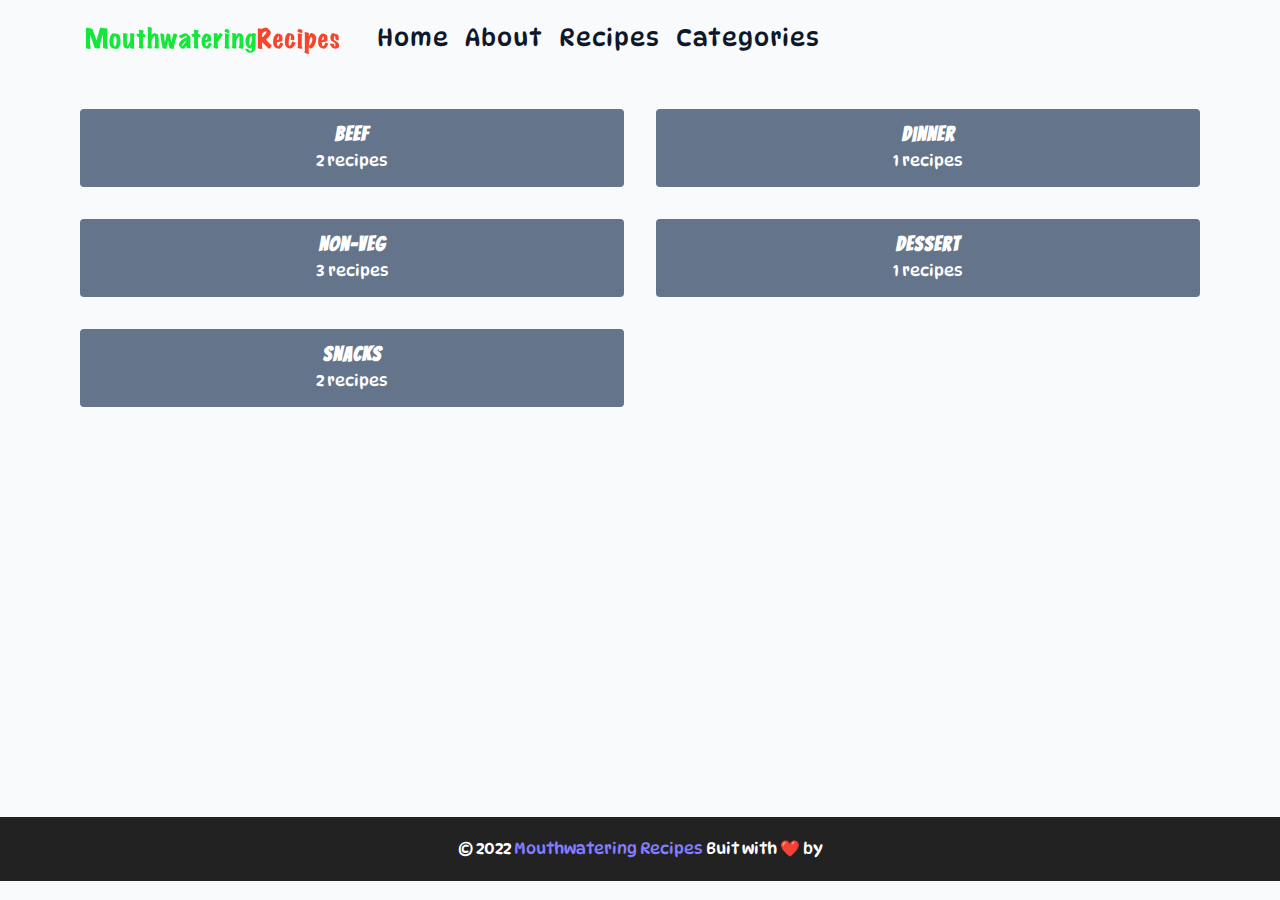
<file: src/pages/categories.html>
<!DOCTYPE html>
<html lang="en">
    <head>
        <meta charset="UTF-8">
        <meta http-equiv="X-UA-Compatible" content="IE=edge">
        <meta name="viewport" content="width=device-width, initial-scale=1.0">
        <title>Categories</title>
        <!-- favicon -->
        <link rel="shortcut icon" href="../../assets/favicon.ico" type="image/x-icon">
        <!-- css -->
        <link rel="stylesheet" href="../css/style.css">
        <link rel="stylesheet" href="../css/normalize.css">
        <!-- font -->
        <link rel="stylesheet" href="https://cdnjs.cloudflare.com/ajax/libs/font-awesome/6.1.2/css/all.min.css" integrity="sha512-1sCRPdkRXhBV2PBLUdRb4tMg1w2YPf37qatUFeS7zlBy7jJI8Lf4VHwWfZZfpXtYSLy85pkm9GaYVYMfw5BC1A==" crossorigin="anonymous" referrerpolicy="no-referrer" />
    </head>
    <body>
        <!-- NAV -->
        <nav class="navabr">
            <div class="nav-center">
                <div class="nav-header">
                    <a href="../../index.html" class="nav-logo">
                        <img src="../../assets/logo.png" alt="recipes logo">
                    </a>
                    <button type="button" class="btn nav-btn">
                        <i class="fa-solid fa-burger fa-align-justify"></i>
                    </button>
                </div>
                <div class="nav-links">
                    <a href="../../index.html" class="nav-link">Home</a>
                    <a href="about.html" class="nav-link">About</a>
                    <a href="recipes.html" class="nav-link">Recipes</a>
                    <a href="categories.html" class="nav-link">Categories</a>
                    <div class="nav-link social-btn">
                        <a href="https://github.com/debasish-dutta" target="_blank">
                            <i class="fa-brands fa-github"></i>
                        </a>
                    </div>
                </div>
            <div/>
        </nav>
        <!-- end NAV -->
        <!-- Main section-->
        <main class="page">
            <section class="cat-wrapper">
                <a href="tag-temp.html" class="cat">
                    <h5>Beef</h5>
                    <p>2 recipes</p>
                </a>
                <a href="tag-temp.html" class="cat">
                    <h5>Dinner</h5>
                    <p>1 recipes</p>
                </a>
                <a href="tag-temp.html" class="cat">
                    <h5>Non-Veg</h5>
                    <p>3 recipes</p>
                </a>
                <a href="tag-temp.html" class="cat">
                    <h5>Dessert</h5>
                    <p>1 recipes</p>
                </a>
                <a href="tag-temp.html" class="cat">
                    <h5>Snacks</h5>
                    <p>2 recipes</p>
                </a>
            </section>
        </main>
        <!-- end Main section-->
        <!-- footer -->
        <footer class="page-ftr">
            <p>&copy; <span id=""date> 2022 </span>
            <span class="ftr-logo">Mouthwatering Recipes </span>
            Buit with ❤️ by 
            </p>
        </footer>
        <!-- end footer -->
    <script src="../js/script.js"></script>
    </body>
</html>
</file>
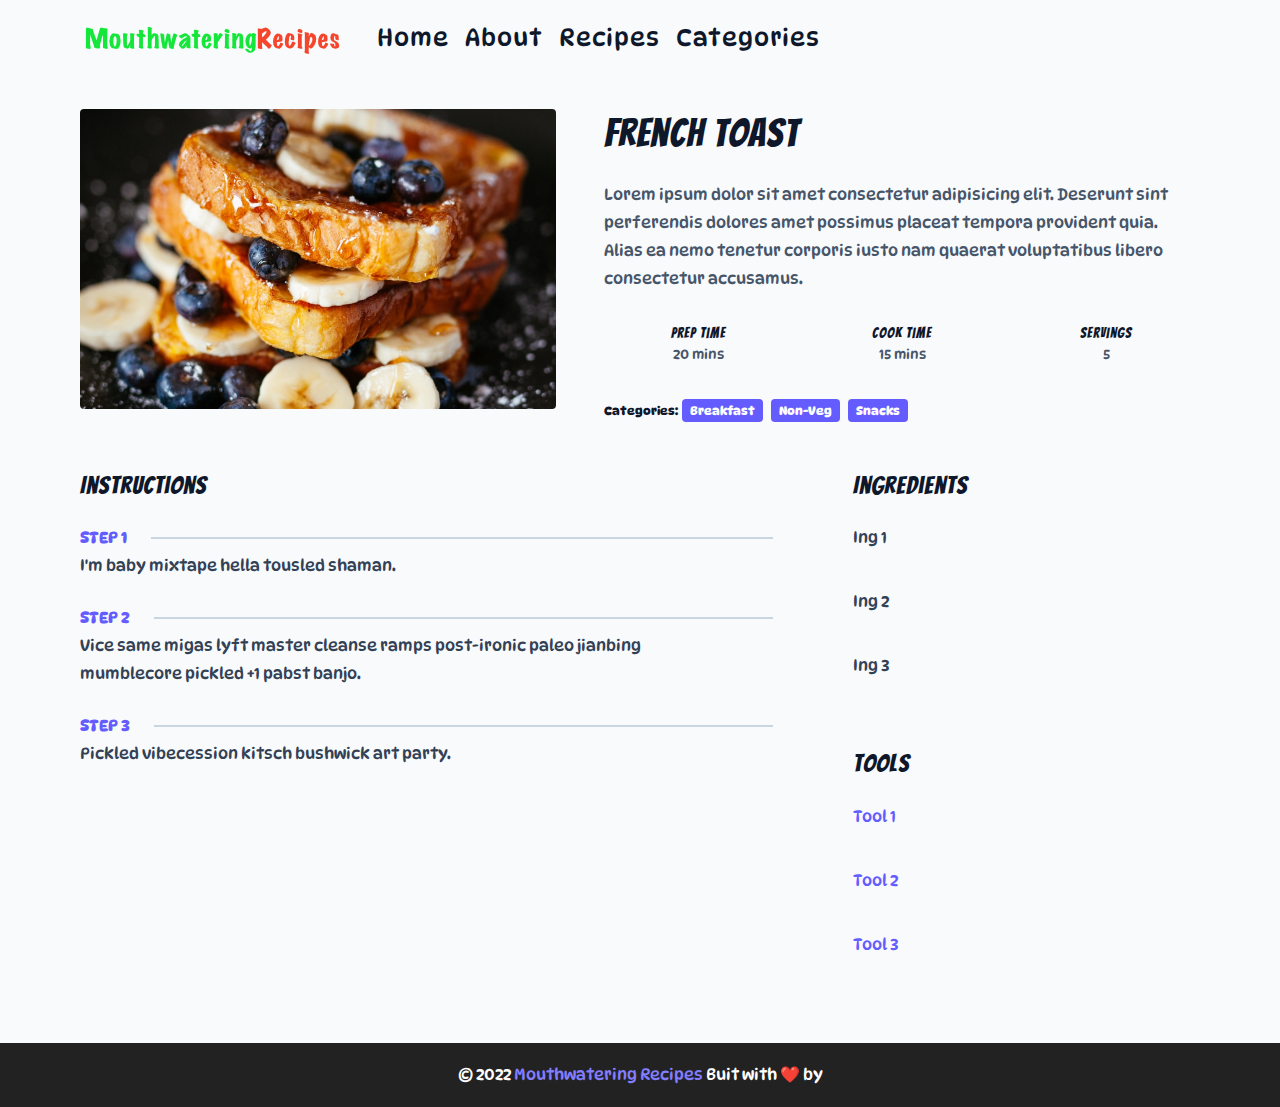
<file: src/pages/sample-recipe.html>
<!DOCTYPE html>
<html lang="en">
    <head>
        <meta charset="UTF-8">
        <meta http-equiv="X-UA-Compatible" content="IE=edge">
        <meta name="viewport" content="width=device-width, initial-scale=1.0">
        <title>Mouthwatering Recipes</title>
        <!-- favicon -->
        <link rel="shortcut icon" href="../../assets/favicon.ico" type="image/x-icon">
        <!-- css -->
        <link rel="stylesheet" href="../css/style.css">
        <link rel="stylesheet" href="../css/normalize.css">
        <!-- font -->
        <link rel="stylesheet" href="https://cdnjs.cloudflare.com/ajax/libs/font-awesome/6.1.2/css/all.min.css" integrity="sha512-1sCRPdkRXhBV2PBLUdRb4tMg1w2YPf37qatUFeS7zlBy7jJI8Lf4VHwWfZZfpXtYSLy85pkm9GaYVYMfw5BC1A==" crossorigin="anonymous" referrerpolicy="no-referrer" />
    </head>
    <body>
        <!-- NAV -->
        <nav class="navabr">
            <div class="nav-center">
                <div class="nav-header">
                    <a href="../../index.html" class="nav-logo">
                        <img src="../../assets/logo.png" alt="recipes logo">
                    </a>
                    <button type="button" class="btn nav-btn">
                        <i class="fa-solid fa-burger fa-align-justify"></i>
                    </button>
                </div>
                <div class="nav-links">
                    <a href="../../index.html" class="nav-link">Home</a>
                    <a href="about.html" class="nav-link">About</a>
                    <a href="recipes.html" class="nav-link">Recipes</a>
                    <a href="categories.html" class="nav-link">Categories</a>
                    <div class="nav-link social-btn">
                        <a href="https://github.com/debasish-dutta" target="_blank">
                            <i class="fa-brands fa-github"></i>
                        </a>
                    </div>
                </div>
            <div/>
        </nav>
        <!-- end NAV -->
        <!-- Main section-->
        <main class="page">
            <div class="recipe-page">
                <section class="recipe-hero">
                    <img src="../../assets/recipes/french-toast.jpeg" alt="french-toast" class="img recipe-hero-img">
                    <article>
                        <h2>French Toast</h2>
                        <p>Lorem ipsum dolor sit amet consectetur adipisicing elit. Deserunt sint perferendis dolores amet possimus placeat tempora provident quia. Alias ea nemo tenetur corporis iusto nam quaerat voluptatibus libero consectetur accusamus.</p>
                        <div class="recipe-icons">
                            <article>
                                <i class="fas fa-clock"></i>
                                <h5>Prep Time</h5>
                                <p>20 mins</p>
                            </article>
                            <article>
                                <i class="far fa-clock"></i>
                                <h5>Cook Time</h5>
                                <p>15 mins</p>
                            </article>
                            <article>
                                <i class="fas fa-user-friends"></i>
                                <h5>Servings</h5>
                                <p>5</p>
                            </article>
                        </div>
                        <div class="recipe-cat">
                            Categories: <a href="categories.html">Breakfast</a>
                            <a href="categories.html">Non-Veg</a>
                            <a href="categories.html">Snacks</a>
                        </div>
                    </article>
                </section>
                <section class="recipe-content">
                    <article >
                        <h4>Instructions</h4>
                        <div class="single-inst">
                            <header>
                                <p>Step 1</p>
                                <div></div>
                            </header>
                            <p>I'm baby mixtape hella tousled shaman.</p>
                        </div>
                        <div class="single-inst">
                            <header>
                                <p>Step 2</p>
                                <div></div>
                            </header>
                            <p>Vice same migas lyft master cleanse ramps post-ironic paleo jianbing mumblecore pickled +1 pabst banjo.</p>
                        </div>
                        <div class="single-inst">
                            <header>
                                <p>Step 3</p>
                                <div></div>
                            </header>
                            <p> Pickled vibecession kitsch bushwick art party.</p>
                        </div>
                    </article>
                    <article class="ingredients">
                        <div>
                            <h4>Ingredients</h4>
                                    <p class="single-ing">Ing 1</p>
                                    <p class="single-ing">Ing 2</p>
                                    <p class="single-ing">Ing 3</p>
                        </div>
                        <div>
                            <h4>Tools</h4>
                                    <p class="single-tool">Tool 1</p>
                                    <p class="single-tool">Tool 2</p>
                                    <p class="single-tool">Tool 3</p>
                            </div>
                        </div>
                    </article>
                </section>
            </div>
        </main>
        <!-- end Main section-->
        <!-- footer -->
        <footer class="page-ftr">
            <p>&copy; <span id=""date> 2022 </span>
            <span class="ftr-logo">Mouthwatering Recipes </span>
            Buit with ❤️ by 
            </p>
        </footer>
        <!-- end footer -->
    <script src="../js/script.js"></script>
    </body>
</html>
</file>
<file: src/css/style.css>
@import url('https://fonts.googleapis.com/css2?family=Bangers&family=DynaPuff:wght@400;500&display=swap');

html{
    font-size: 100%;
    
}

*,
::after,
::before {
    box-sizing: border-box;
}
:root{
    /* Color variables */
    /* primary color */
    --primary-100: #e2e0ff;
    --primary-200: #c1beff;
    --primary-300: #a29dff;
    --primary-400: #837dff;
    --primary-500: #645cff;
    --primary-600: #504acc;
    --primary-700: #3c3799;
    --primary-800: #282566;
    --primary-900: #141233;

    /* grey */
    --grey-50: #f8fafc;
    --grey-100: #f1f5f9;
    --grey-200: #e2e8f0;
    --grey-300: #cbd5e1;
    --grey-400: #94a3b8;
    --grey-500: #64748b;
    --grey-600: #475569;
    --grey-700: #334155;
    --grey-800: #1e293b;
    --grey-900: #0f172a;
    /* other colors */
    --black: #222;
    --white: #fff;
    --red-light: #f8d7da;
    --red-dark: #842029;
    --green-light: #d1e7dd;
    --green-dark: #0f5132;
    
    /* fonts */
    --headingFont: 'Bangers', cursive;
    --bodyFont: 'DynaPuff', cursive;
    --smallText: 0.7em;
    --backgroundColor: var(--grey-50);
    --textColor: var(--grey-900);
    --borderRadius: 0.25rem;
    --letterSpacing: 1px;
    --transition: 0.3s ease-in-out all;
    --max-width: 1120px;
    --fixed-width: 600px;

    /* box shadow*/
    --shadow-1: 0 1px 3px 0 rgba(0, 0, 0, 0.1), 0 1px 2px 0 rgba(0, 0, 0, 0.06);
    --shadow-2: 0 4px 6px -1px rgba(0, 0, 0, 0.1), 0 2px 4px -1px rgba(0, 0, 0, 0.06);
    --shadow-3: 0 10px 15px -3px rgba(0, 0, 0, 0.1), 0 4px 6px -2px rgba(0, 0, 0, 0.05);
    --shadow-4: 0 20px 25px -5px rgba(0, 0, 0, 0.1), 0 10px 10px -5px rgba(0, 0, 0, 0.04);
}

body {
    background: var(--backgroundColor);
    font-family: var(--bodyFont);
    font-weight: 400;
    line-height: 1.75;
    color: var(--textColor);
}

/* title */

.title {
    text-align: center;
}
.title-underline {
    background: var(--primary-500);
    width: 7rem;
    height: 0.25rem;
    margin: 0 auto;
    margin-top: -1rem;
}

/* buttons */

.btn {
    cursor: pointer;
    color: var(--white);
    background: var(--primary-500);
    border: transparent;
    border-radius: var(--borderRadius);
    letter-spacing: var(--letterSpacing);
    padding: 0.375rem 0.75rem;
    box-shadow: var(--shadow-1);
    transition: var(--transtion);
    text-transform: capitalize;
    display: inline-block;
}
.btn:hover {
    background: var(--primary-700);
    box-shadow: var(--shadow-3);
}
.btn-hipster {
    color: var(--primary-500);
    background: var(--primary-200);
}
.btn-hipster:hover {
    color: var(--primary-200);
    background: var(--primary-700);
}
.btn-block {
    width: 100%;
}

/* social-button */
.social-btn {
    cursor: pointer;
    color: var(--green-dark);
    letter-spacing: var(--letterSpacing);
    transition: var(--transtion);
    font-size: 2em;
}
.social-btn:hover {
    background: var(--green-light);
}

/* alerts */
.alert {
    padding: 0.375rem 0.75rem;
    margin-bottom: 1rem;
    border-color: transparent;
    border-radius: var(--borderRadius);
}

.alert-danger {
    color: var(--red-dark);
    background: var(--red-light);
}
.alert-success {
    color: var(--green-dark);
    background: var(--green-light);
}
/* form */

.form {
    width: 90vw;
    max-width: var(--fixed-width);
    background: var(--white);
    border-radius: var(--borderRadius);
    box-shadow: var(--shadow-2);
    padding: 2rem 2.5rem;
    margin: 3rem auto;
}
.form-label {
    display: block;
    font-size: var(--smallText);
    margin-bottom: 0.5rem;
    text-transform: capitalize;
    letter-spacing: var(--letterSpacing);
}
.form-input,
.form-textarea {
    width: 100%;
    padding: 0.375rem 0.75rem;
    border-radius: var(--borderRadius);
    background: var(--backgroundColor);
    border: 1px solid var(--grey-200);
}

.form-row {
    margin-bottom: 1rem;
}

.form-textarea {
    height: 7rem;
}
::placeholder {
    font-family: inherit;
    color: var(--grey-400);
}
.form-alert {
    color: var(--red-dark);
    letter-spacing: var(--letterSpacing);
    text-transform: capitalize;
}

/* text */

h1, h2, h3, h4, h5 {
    margin: 0;
    margin-bottom: 1.38rem;
    font-family: var(--headingFont);
    font-weight: 400;
    line-height: 1.3;
    text-transform: capitalize;
    letter-spacing: var(--letterSpacing);
}

p {
    margin-top: 0;
    margin-bottom: 1.5rem;
    max-width: 40em;
}

h1 {
    margin-top: 0;
    font-size: 3.052rem;
}

h2 {
    font-size: 2.441rem;
}

h3 {
    font-size: 1.953rem;
}

h4 {
    font-size: 1.563rem;
}

h5 {
    font-size: 1.25rem;
}

small,
.text-small {
    font-size: var(--smallText);
}

a {
    text-decoration: none;
}
ul {
    list-style-type: none;
    padding: 0;
}

.img {
    width: 100%;
    display: block;
    object-fit: cover;
}

/* alerts */
.alert {
    padding: 0.375rem 0.75rem;
    margin-bottom: 1rem;
    border-color: transparent;
    border-radius: var(--borderRadius);
}
.alert-danger {
    color: var(--red-dark);
    background: var(--red-light);
}
.alert-success {
    color: var(--green-dark);
    background: var(--green-light);
}

@keyframes spinner {
    to {
    transform: rotate(360deg);
    }
}
.loading {
    width: 6rem;
    height: 6rem;
    border: 5px solid var(--grey-400);
    border-radius: 50%;
    border-top-color: var(--primary-500);
    animation: spinner 0.6s linear infinite;
    margin: 0 auto;
}

/* NAVBAR */

nav {
    display: flex;
    justify-content: center;
    align-items: center;
    margin: 1rem;
}
.nav-center{
    width: 90vw;
    max-width: var(--max-width);
}
.nav-header{
    height: 6rem;
    display: flex;
    justify-content: space-between;
    align-items: center;
}
.nav-logo{
    display: flex;
    align-items: center;
    padding: 0.3rem;
}
.nav-links{
    display: flex;
    flex-direction: column;
    height: 0;
    overflow: hidden;
    transition: var(--transition);
}
.show-links{
    height: 333px;
}
.nav-link{
    display: block;
    text-align: center;
    text-transform: capitalize;
    color: var(--grey-900);
    letter-spacing: var(--letterSpacing);
    padding: 1rem 0;
    border-top: 1px solid var(--grey-500);
    transition: var(--transition);
}
.nav-link:hover{
    color: var(--primary-500);
}

@media screen and (min-width: 992px){
    .nav-btn{
        display: none;
    }
    .navbar{
        height: 6rem;
    }
    .nav-center{
        display: flex;
        align-items: center;
    }
    .nav-header{
        height: auto;
        margin-right: 2rem;
    }
    .nav-links{
        height: auto;
        flex-direction: row;
        align-items: center;
        width: 100%;
    }
    .nav-link{
        padding: 0;
        border-top: none;
        margin-right: 1rem;
        font-size: 1.5rem;
    }
    .social-btn{
        margin-left: auto;
        font-size: 2rem;
    }
}

/* Main Page */
.page{
    width: 90vw;
    max-width: var(--max-width);
    margin: 0 auto;
    padding-top: 2rem;
    min-height: calc(100vh - (6rem + 4rem));
}
/* footer */

.page-ftr{
    height: 4rem;
    background: var(--black);
    color: var(--white);
    display: flex;
    align-items: center;
    justify-content: center;
}
.page-ftr p{
    margin-bottom: 0;
}
.ftr-logo{
    color: var(--primary-400);
}

/* Main Page */
/* Hero */

.hero{
    height: 40vh;
    background: url(../../assets/main.jpeg) center/cover no-repeat;
    margin-bottom: 2rem;
    border-radius: var(--borderRadius);
    position: relative;
}
.hero-container{
    position: absolute;
    width: 100%;
    height: 100%;
    top: 0;
    left: 0;
    background: rgba(0, 0, 0, 0.4);
    border-radius: var(--borderRadius);
    display: flex;
    align-items: center;
    justify-content: center;
}
.hero-text{
    text-align: center;
    color: var(--white);
}

@media screen and (min-width:768px){
    .hero-text h1{
        font-size: 4rem;
        margin-bottom: 0;
    }
}

/* Recipes */

.recipes-cont{
    display: grid;
    gap: 2rem 1rem;
}
.recipes-list{
    display: grid;
    gap: 2rem 1rem;
    padding-bottom: 3rem;
}
.recipe{
    display: block;
}
.recipe-img{
    height: 15rem;
    border-radius: var(--borderRadius);
    margin-bottom: 1rem;
}
.recipe h5{
    margin-bottom: 0;
    line-height: 1;
    color: var(--grey-700);
}
.recipe p{
    margin-bottom: 0;
    line-height: 1;
    margin-top: 0.5rem;
    color: var(--grey-500);
    letter-spacing: var(--letterSpacing);
}
.tags-cont{
    order: 1;
    display: flex;
    flex-direction: column;
    padding-bottom: 3rem;
}
.tags-cont h4{
    margin-bottom: 0.5rem;
    font-weight: 500;
}
.tags-list{
    display: grid;
    grid-template-columns: 1fr 1fr 1fr;
}
.tags-list a{
    text-transform: capitalize;
    display: block;
    color: var(--grey-500);
    transition: var(--transition);
}
.tags-list a:hover{
    color: var(--primary-500);
}

@media screen and (min-width: 576px){
    .recipes-list{
        grid-template-columns: 1fr 1fr;
    }
    .recipe-img{
        height: 15rem;
    }
}
@media screen and (min-width: 992px){
    .recipes-cont{
        grid-template-columns: 200px 1fr;
    }
    .recipe p{
        font-size: 0.85rem;
    }
    .tags-cont{
        order: 0;
    }
    .tags-list{
        grid-template-columns: 1fr;
    }
    
}
@media screen and (min-width: 1200px){
    .recipes-list{
        grid-template-columns: 1fr 1fr 1fr;
    }
    .recipe p{
        font-size: 1.5rem;
    }
}

/* about */
.about-pg h2{
    text-transform: none;
    font-weight: bold;
}
.about-pg{
    display: grid;
    gap: 2rem 4rem;
    padding-bottom: 3rem;
}
.about-img{
    border-radius: var(--borderRadius);
    height: 350px;
}
@media screen and (min-width: 992px){
    .about-pg{
        grid-template-columns: 1fr 1fr;
        grid-template-rows: 500px;
        align-items: center;
    }
    .about-img{
        height: 100%;
    }
}

/* Submit recipe page */
.submit-form{
    width: 100%;
    margin: 0;
}
.submit-cont{
    display: grid;
    gap: 2rem 3rem;
    padding-bottom: 3rem;
}
@media screen and (min-width: 992px){
    .submit-cont{
        grid-template-columns: 1fr 500px;
        align-items: center;
    }
}

/* Categories */
.cat-wrapper{
    display: grid;
    gap: 2rem;
    padding-bottom: 3rem;
}
.cat {
    background: var(--grey-500);
    border-radius: var(--borderRadius);
    text-align: center;
    color: var(--white);
    transition: var(--transition);
    padding: 0.75rem 0;
}
.cat:hover{
    background: var(--primary-500);
}
.cat h5,
.cat p{
    margin-bottom: 0;
}
.cat h5{
    font-weight: 600;
}

@media screen and (min-width: 576px){
    .cat-wrapper{
        grid-template-columns: 1fr 1fr;
    }
}

@media screen and (min-width: 992px){
    .cat-wrapper{
        grid-template-columns: 1fr 1fr 1fr;
    }
}

/* recipe heor */

.recipe-hero{
    display: grid;
    gap: 3rem;
}
.recipe-hero-img{
    height: 300px;
    border-radius: var(--borderRadius);
}
.recipe-hero p{
    color: var(--grey-600);
}
.recipe-icons{
    display: grid;
    grid-template-columns: repeat(3, 1fr);
    gap: 1rem;
    margin: 2rem 0;
    text-align: center;
}
.recipe-icons i{
    font-size: 1.5rem;
    color: var(--primary-500);
}
.recipe-icons h5,
.recipe-icons p{
    margin-bottom: 0;
    font-size: 0.85rem;
}
.recipe-icons p{
    color: var(--grey-600);
}
.recipe-cat{
    display: flex;
    align-items: center;
    flex-wrap: wrap;
    font-size: 0.75em;
    font-weight: 600;
}
.recipe-cat a{
    background: var(--primary-500);
    border-radius: var(--borderRadius);
    color: var(--white);
    padding: 0.05rem 0.5rem;
    margin: 0 0.25rem;
    text-transform: capitalize;
}

@media screen and (min-width: 576px){
    .cat-wrapper{
        grid-template-columns: 1fr 1fr;
    }
}

@media screen and (min-width: 992px){
    .recipe-hero{
        grid-template-columns: 4fr 5fr;
    }
}

.recipe-content{
    padding: 3rem 0;
    display: grid;
    gap: 2rem 5rem;
}
@media screen and (min-width: 992px){
    .recipe-content{
        grid-template-columns: 2fr 1fr;
    }
}

.single-inst header{
    display: grid;
    grid-template-columns: auto 1fr;
    gap: 1.5rem;
    align-items: center;
}
.single-inst header p{
    text-transform: uppercase;
    font-weight: 600;
    margin-bottom: 0;
    color: var(--primary-500);
}
.single-inst > p{
    color: var(--grey-700);
}

.single-inst header div{
    height: 2px;
    background: var(--grey-300);
}

.ingredients{
    display: grid;
    row-gap: 2rem;
}
.single-ing{
    border-bottom: 2px solid --grey-300;
    padding-bottom: 0.75rem;
    color: var(--grey-700);
}
.single-tool{
    border-bottom: 2px solid --grey-300;
    padding-bottom: 0.75rem;
    color: var(--primary-500);
    text-transform: capitalize;
}
/* error page */
.error-pg{
    height: 40vh;
    background: url(../../assets/cooking.jpeg) center/cover no-repeat;
    margin-bottom: 2rem;
    border-radius: var(--borderRadius);
    position: relative;
}
</file>
